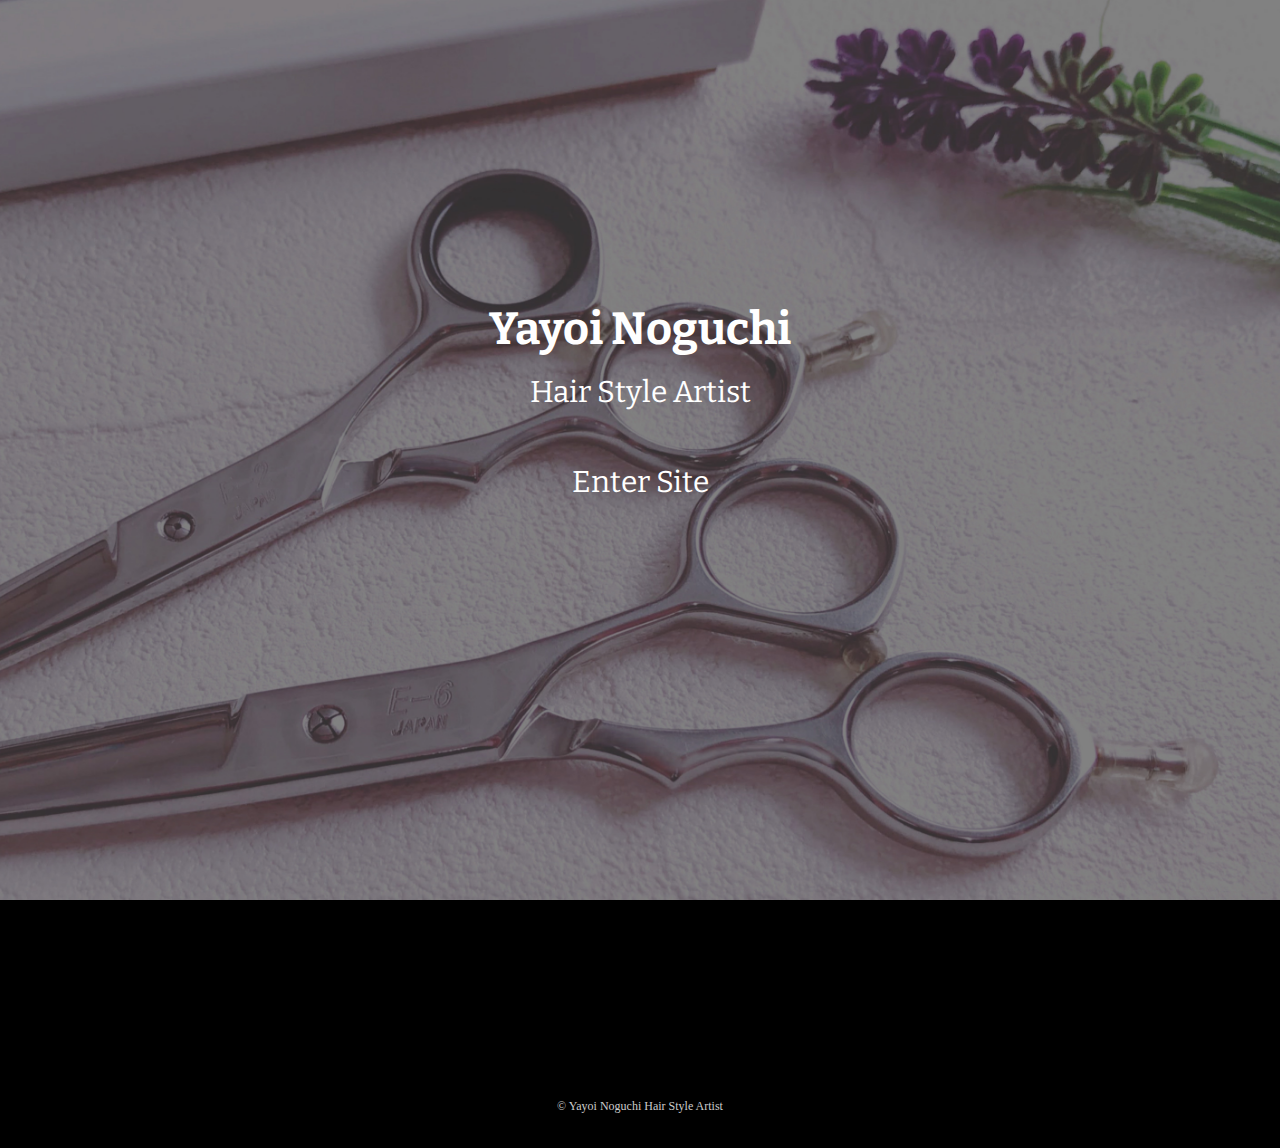
<file: index.html>
<!-- フルスクリーンページ -->
<!DOCTYPE html>
<html>

  <head>
    <meta charset="UTF-8">
    <meta name="viewport" content="width=device-width,initial-scale=1"><!-- viewportの設定 -->
    <title>Yayoi Noguchi|Hair Style Artist</title>
    <link href="https://fonts.googleapis.com/css2?family=Bitter:wght@400;700&display=swap" rel="stylesheet"><!-- GoogleFonts -->
    <link href="css/style.css" rel="stylesheet">
    <link href="images/favicon-b.ico" rel="shortcut icon">
  </head>

  <body id="index">

    <!--header-->
<!-- 
    <header>
      <div class="logo"><a href="index.html"><img src="images/logo-b.png" alt="S design labo"></a></div>
      <nav>
        <ul class="global-nav">
          <li><a href="portfolio.html">Portfolio</a></li>
          <li><a href="about.html">About</a></li>
          <li><a href="contact.html">Contact</a></li>
        </ul>
      </nav>
    </header> -->

    <!--header-->

    <!--wrap-->

    <div id="wrap">
      <div class="content">
        <h1>Yayoi Noguchi</h1>
        <p>Hair Style Artist</Style></p>
        <div class="enter"><a href="gallery.html">Enter Site</a></div>
        <!-- <p class="btn"> <a href="portfolio.html">My Portfolio</a></p> -->
      </div>
    </div>

    <!--wrap-->

    <!--footer-->

    <footer>
      <!-- <nav>
        <ul class="SNS">
          <li><a href="https://github.com/7sprinkle"><img src="images/GitHub-logo.png" alt="齊藤裕希GitHubアカウント" class=""></a></li>
          <li><a href="https://www.instagram.com/zetsuken0507/"><img src="images/Instagram-logo.png" alt="齊藤裕希Instagramアカウント" class=""></a></li>
          <li><a href="https://twitter.com/AfDvMDgssmpGFT0"><img src="images/Twitter-logo.png" alt="齊藤裕希twitterアカウント" class=""></a></li>
        </ul>
      </nav> -->
      <small>&copy; Yayoi Noguchi Hair Style Artist</small>
    </footer>

    <!-- footer -->
  </body>
</html>
</file>
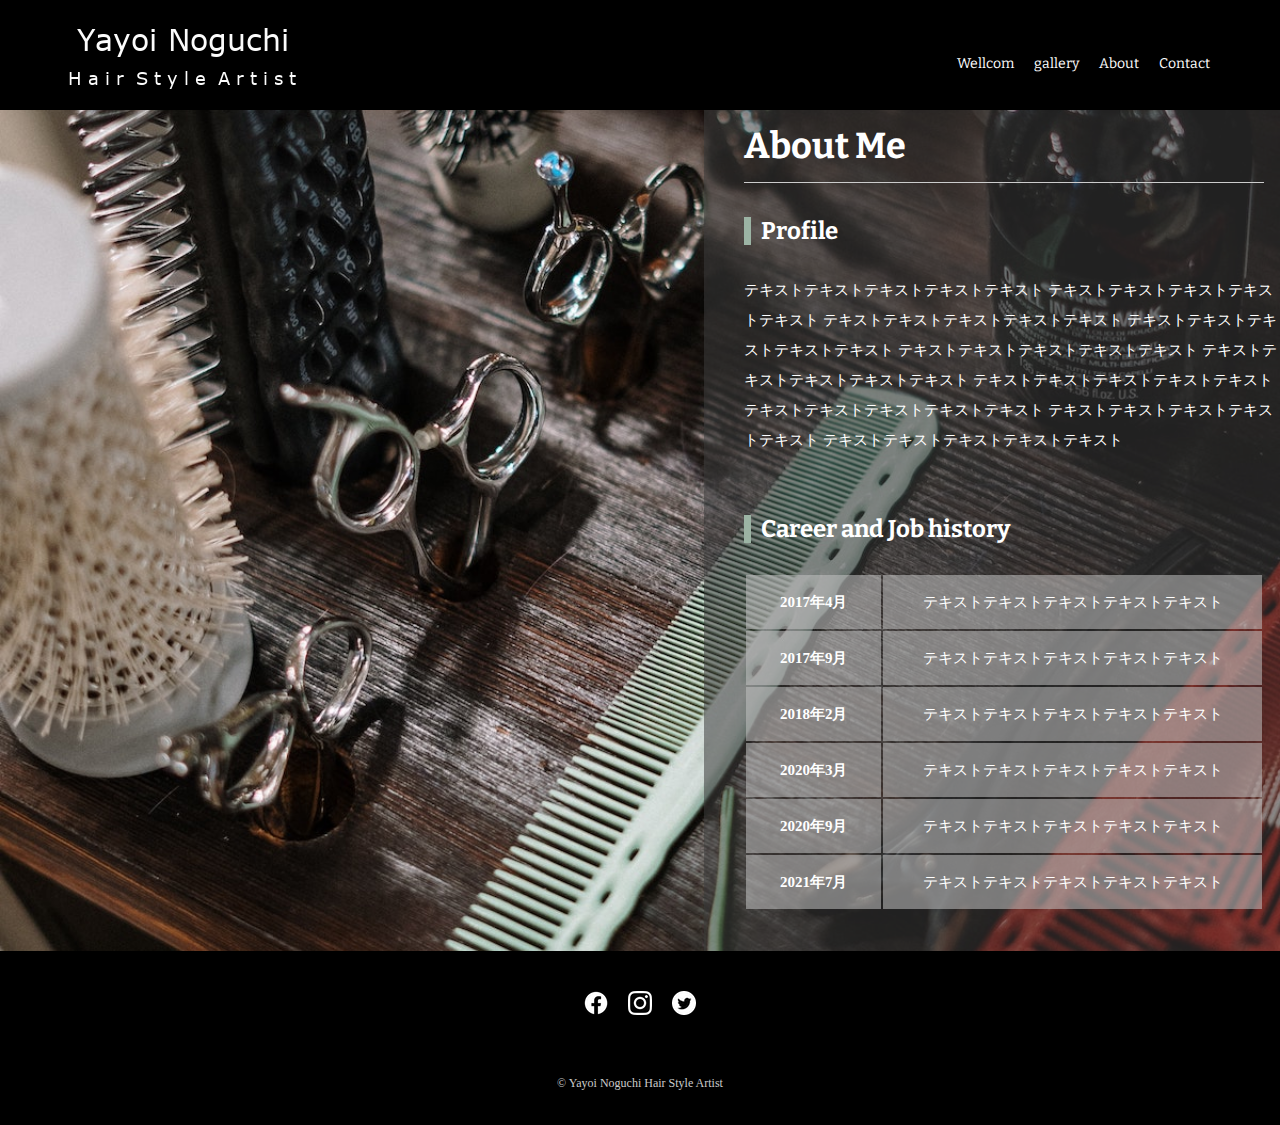
<file: about.html>
<!-- ジングルカラム -->
<!DOCTYPE html>
<html>
  <head>
    <meta charset="UTF-8">
    <meta name="viewport" content="width=device-width,initial-scale=1"><!-- viewportの設定 -->
    <title>About|Yayoi Noguchi|Hair Style Artist</title>
    <link href="https://fonts.googleapis.com/css2?family=Bitter:wght@400;700&display=swap" rel="stylesheet"><!-- GoogleFonts -->
    <link href="css/style.css" rel="stylesheet">
    <link href="images/favicon-b.ico" rel="shortcut icon">
  </head>

  <body id="about">

    <!--header-->

    <header>
      <div class="logo"><a href="index.html"><img src="images/logo_c.png" alt="Yayoi Noguchi|Hair Style Artist"></a></div>
      <nav>
        <ul class="global-nav">
          <li><a href="index.html">Wellcom</a></li>
          <li><a href="gallery.html">gallery</a></li>
          <li><a href="about.html">About</a></li>
          <li><a href="contact.html">Contact</a></li>
      </nav>
    </header>

    <!--header-->

    <!--wrap-->

    <div id="wrap">
      <div class="content">
        <div class="main-center">
          <h1>About Me</h1>
          <section class="profile clearfix">
            <div class="profile-txt">
              <h2 class="icon">Profile</h2>
              <p>
                テキストテキストテキストテキストテキスト
                テキストテキストテキストテキストテキスト
                テキストテキストテキストテキストテキスト
                テキストテキストテキストテキストテキスト
                テキストテキストテキストテキストテキスト
                テキストテキストテキストテキストテキスト
                テキストテキストテキストテキストテキスト
                テキストテキストテキストテキストテキスト
                テキストテキストテキストテキストテキスト
                テキストテキストテキストテキストテキスト
              </p>
            </div>
          </section>
          <section class="career clearfix">
            <h2 class="icon">Career and Job history</h2>
            <table>
              <tr>
                <th>2017年4月</th>
                <td>テキストテキストテキストテキストテキスト</td>
              </tr>
              <tr>
                <th>2017年9月</th>
                <td>テキストテキストテキストテキストテキスト</td>
              </tr>
              <tr>
                <th>2018年2月</th>
                <td>テキストテキストテキストテキストテキスト</td>
              </tr>
              <tr>
                <th>2020年3月</th>
                <td>テキストテキストテキストテキストテキスト</td>
              </tr>
              <tr>
                <th>2020年9月</th>
                <td>テキストテキストテキストテキストテキスト</td>
              </tr>
              <tr>
                <th>2021年7月</th>
                <td>テキストテキストテキストテキストテキスト</td>
              </tr>
            </table>
          </section>
        </div>
      </div>
    </div>

    <!--wrap-->

    <!--footer-->

    <footer>
      <nav>
        <ul class="sns">
          <li><a href=""><img src="images/f_logo_white.png" alt=""></a></li>
          <li><a href=""><img src="images/i-logo_white.png" alt=""></a></li>
          <li><a href=""><img src="images/t_logo_white.png" alt=""></a></li>
        </ul>
      </nav>
      <small>&copy; Yayoi Noguchi Hair Style Artist</small>
    </footer>

    <!--footer-->

  </body>
</html>
</file>
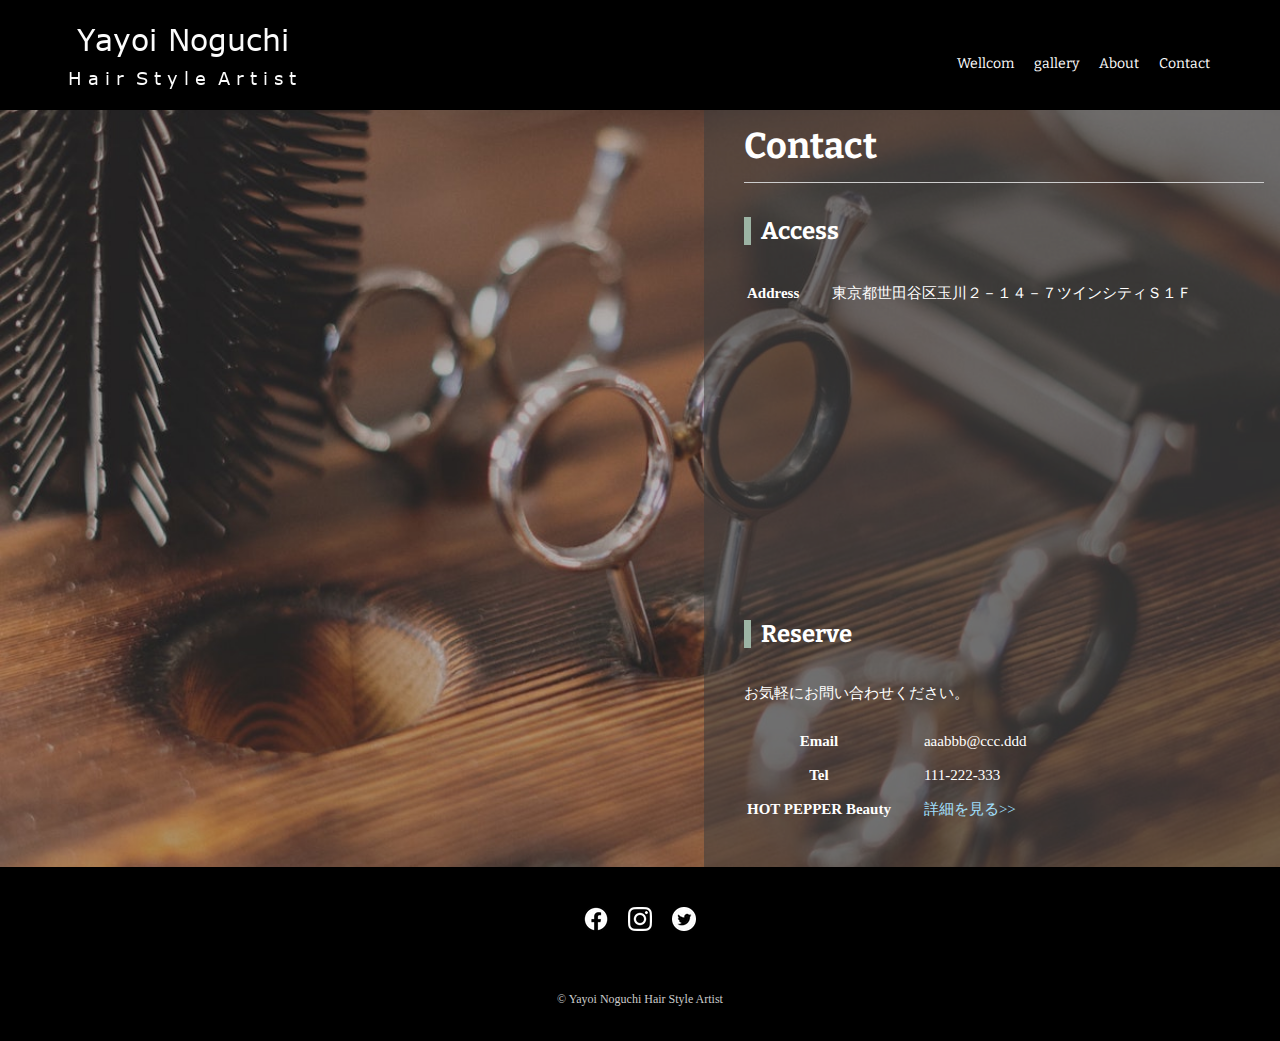
<file: contact.html>
<!DOCTYPE html>
<html>
  <head>
    <meta charset="UTF-8">
    <meta name="viewport" content="width=device-width,initial-scale=1"><!-- viewportの設定 -->
    <title>Contact|Yayoi Noguchi|Hair Style Artist</title>
    <link href="https://fonts.googleapis.com/css2?family=Bitter:wght@400;700&display=swap" rel="stylesheet"><!-- GoogleFonts -->
    <link href="css/style.css" rel="stylesheet">
    <link href="images/favicon-b.ico" rel="shortcut icon"><!-- ファビコンリンク -->
  </head>
  <body id="contact">

    <!--header-->

    <header>
      <div class="logo"><a href="index.html"><img src="images/logo_c.png" alt="|Yayoi Noguchi|Hair Style Artist"></a></div>
      <nav>
        <ul class="global-nav">
          <li><a href="index.html">Wellcom</a></li>
          <li><a href="gallery.html">gallery</a></li>
          <li><a href="about.html">About</a></li>
          <li><a href="contact.html">Contact</a></li>
        </ul>
      </nav>
    </header>

    <!--header-->

    <!--wrap-->

    <div id="wrap">
      <div class="content">
       <div class="main-center">
         <h1>Contact</h1>
         <section class="access clearfix">
           <h2 class="icon">Access</h2>
           <table>
             <tr>
               <th>Address</th>
               <td>東京都世田谷区玉川２－１４－７ツインシティＳ１Ｆ</td>
              </tr>
            </table>
            <iframe src="https://www.google.com/maps/embed?pb=!1m18!1m12!1m3!1d3243.58710071479!2d139.62765941561085!3d35.61325044130403!2m3!1f0!2f0!3f0!3m2!1i1024!2i768!4f13.1!3m3!1m2!1s0x6018f4155346b531%3A0xddaac31f51c7af8b!2sinsence%20glue!5e0!3m2!1sja!2sjp!4v1648800150824!5m2!1sja!2sjp" width="460" height="220" style="border:0;" allowfullscreen="" loading="lazy" referrerpolicy="no-referrer-when-downgrade"></iframe>
          </section>
          <section class="reserve clearfix">
            <h2 class="icon">Reserve</h2>
            <p>お気軽にお問い合わせください。</p>
           <table>
            <tr>
              <th>Email</th>
              <td>aaabbb@ccc.ddd</td>
             </tr>
             <tr>
              <th>Tel</th>
              <td>111-222-333</td>
             </tr>
             <tr>
              <th>HOT PEPPER Beauty</th>
              <td><a href="https://beauty.hotpepper.jp/slnH000051010/stylist/T000710889/">詳細を見る>></a></td>
             </tr>
           </table>
         </section>
       </div>
      </div>
    </div>

    <!--wrap-->

    <!--footer-->

    <footer>
      <nav>
        <ul class="sns">
          <li><a href=""><img src="images/f_logo_white.png" alt=""></a></li>
          <li><a href=""><img src="images/i-logo_white.png" alt=""></a></li>
          <li><a href=""><img src="images/t_logo_white.png" alt=""></a></li>
        </ul>
      </nav>
      <small>&copy; Yayoi Noguchi Hair Style Artist</small>
    </footer>

    <!--footer-->

  </body>
</html>
</file>
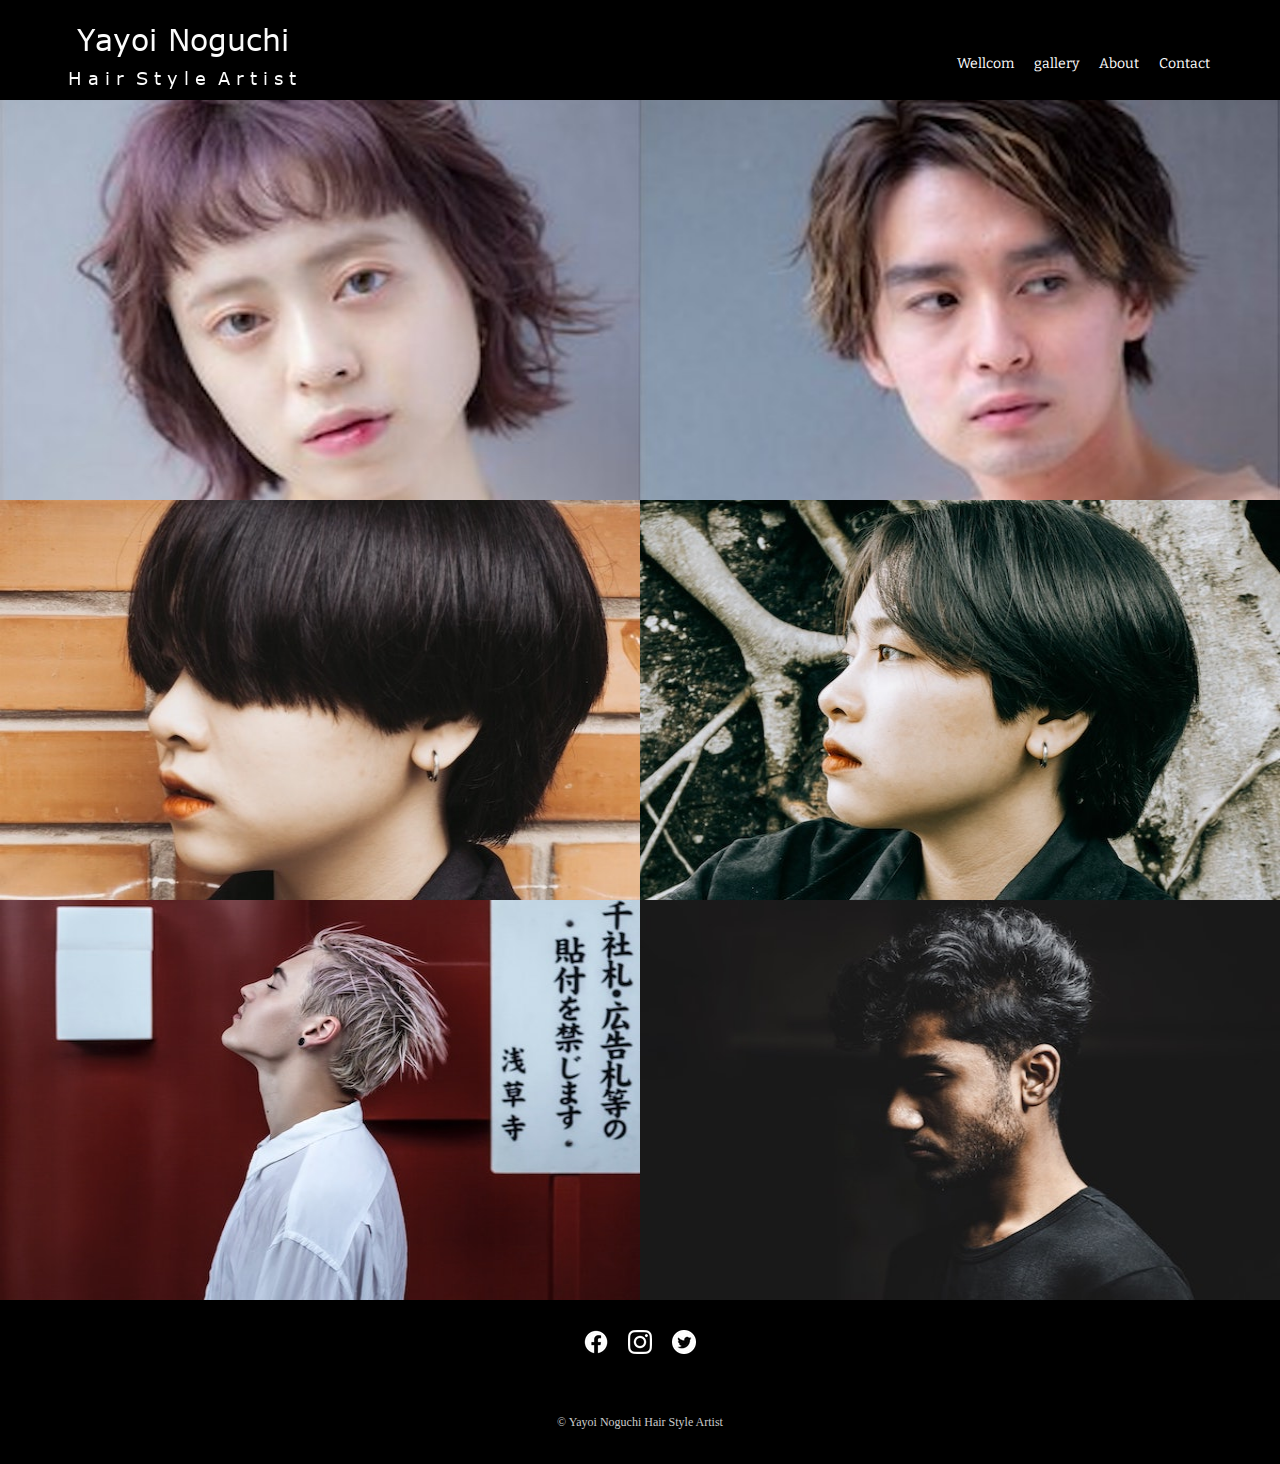
<file: gallery.html>
<!DOCTYPE html>
<html lang="ja">
  <head>
    <meta charset="UTF-8">
    <!-- <meta name="viewport" content="width=device-width,initial-scale=1">viewportの設定 -->
    <meta name="viewport" content="width=device-width, initial-scale=1, shrink-to-fit=no">
    <title>Gallery|Yayoi Noguchi|Hair Style Artist</title>
    <link href="https://fonts.googleapis.com/css2?family=Bitter:wght@400;700&display=swap" rel="stylesheet"><!-- GoogleFonts -->
    <link rel="stylesheet" href="https://stackpath.bootstrapcdn.com/bootstrap/4.5.0/css/bootstrap.min.css" integrity="sha384-9aIt2nRpC12Uk9gS9baDl411NQApFmC26EwAOH8WgZl5MYYxFfc+NcPb1dKGj7Sk" crossorigin="anonymous">
    <link href="css/style.css" rel="stylesheet">
    <link href="images/favicon-b.ico" rel="shortcut icon"><!-- ファビコンリンク -->
  </head>
  <script src="https://code.jquery.com/jquery-3.5.1.slim.min.js" integrity="sha384-DfXdz2htPH0lsSSs5nCTpuj/zy4C+OGpamoFVy38MVBnE+IbbVYUew+OrCXaRkfj" crossorigin="anonymous"></script>
  <script src="https://cdn.jsdelivr.net/npm/popper.js@1.16.0/dist/umd/popper.min.js" integrity="sha384-Q6E9RHvbIyZFJoft+2mJbHaEWldlvI9IOYy5n3zV9zzTtmI3UksdQRVvoxMfooAo" crossorigin="anonymous"></script>
  <script src="https://stackpath.bootstrapcdn.com/bootstrap/4.5.0/js/bootstrap.min.js" integrity="sha384-OgVRvuATP1z7JjHLkuOU7Xw704+h835Lr+6QL9UvYjZE3Ipu6Tp75j7Bh/kR0JKI" crossorigin="anonymous"></script>
  <body id="gallery">

    <!--header-->

    <header>
      <div class="logo"><a href="index.html"><img src="images/logo_c.png" alt="|Yayoi Noguchi|Hair Style Artist"></a></div>
      <nav>
        <ul class="global-nav">
          <li><a href="index.html">Wellcom</a></li>
          <li><a href="gallery.html">gallery</a></li>
          <li><a href="about.html">About</a></li>
          <li><a href="contact.html">Contact</a></li>
        </ul>
      </nav>
    </header>

    <!--header-->

    <!--wrap-->
    <div class="container">
      <div class="area1"><img src="images/pic_1.jpg" alt="" width="640" height="400"></div>
      <div class="area2"><img src="images/pic_2.jpg" alt="" width="640" height="400"></div>
      <div class="area3"><img src="images/pic_3.jpg" alt="" width="640" height="400"></div>
      <div class="area4"><img src="images/pic_4.jpg" alt="" width="640" height="400"></div>
      <div class="area5"><img src="images/pic_5.jpg" alt="" width="640" height="400"></div>
      <div class="area6"><img src="images/pic_6.jpg" alt="" width="640" height="400"></div>
      <div class="area7"><img src="images/pic_7.jpg" alt="" width="640" height="400"></div>
      <div class="area8"><img src="images/pic_8.jpg" alt="" width="640" height="400"></div>
      <div class="area9"><img src="images/pic_9.jpg" alt="" width="640" height="400"></div>
    </div>
    <!--footer-->

    <footer>
      <nav>
        <ul class="sns">
          <li><a href=""><img src="images/f_logo_white.png" alt=""></a></li>
          <li><a href=""><img src="images/i-logo_white.png" alt=""></a></li>
          <li><a href=""><img src="images/t_logo_white.png" alt=""></a></li>
        </ul>
      </nav>
      <small>&copy; Yayoi Noguchi Hair Style Artist</small>
    </footer>

    <!--footer-->

  </body>
</html>
</file>
<file: css/style.css>
@charset "utf-8";

/* ベーススタイル指定 */
body{
  margin: 0;
  padding: 0;
  background-color: #000000;
  color: #333333;
  font-size: 15px;
  line-height: 2;
}

/* リセットCSS */
p,h1,h2,h3,h4,h5,h6 {
  margin-top: 0;
}

img{
  vertical-align: top;/* 垂直方向揃え指定 */
}

ul{
  margin: 0;
  padding: 0;
}

/* リンクの書式・装飾指定 */
a{/* 通常時 */
  color: #3583aa;
  text-decoration: none;
}

a:visited{/* 訪問済 */
  color: #788d98;
}

a:hover{/* ホバー時 */
  text-decoration: underline;
}

/* headerエリアのスタイル指定 */
header{
  width: auto;
  padding: 0 60px;
  height: 100px;
  text-align: right;
}

/* class属性をセレクタにする　.クラス名{} */
/* ロゴを左寄せ */
.logo{
  float: left;
  margin-top: 10px;
}
/* メニューを右寄せ */
.global-nav{
  display: inline-block;
  text-align: right;
  margin-top: 50px;
}
/* メニュー項目を横並びに */
.global-nav li{
  float: left;
  margin: 0 10px;
  font-size: 14px;
  list-style: none;/*行頭アイコン非表示*/
  font-family: 'Bitter', serif;/*GoogleFonts*/
}

/* メニューのリンクカラーだけ白に指定 */
.global-nav li a{
  color: #ffffff;
}

.global-nav li a:hover{
  border-bottom: 1px solid #ffffff;
  padding-bottom: 2px;
  text-decoration: none;/*下線を解除*/
}


/* コンテンツエリア(wrap)のスタイル指定 */
/* id属性をセレクタにする #id名{} */
#wrap{/*子孫セレクタ*/
  clear: both;/* floatによる左右への回り込みを解除 */
  /* background-color: #ffffff; */
  /* background-image: url(../images/wallpaper-color.jpeg); */
  /* background-attachment: fixed; */
  /* margin-top: 110px; */
  padding: 10px 0;
}

.content{
  width: auto;
  margin: 0 auto;
}

/* footerエリアのスタイル指定 */
footer{
  text-align: center;/*文字の中央揃え*/
  color: #ffffff;
  padding: 30px 0;/*内側上下に余白*/
  background-color: #000000;/* 背景色を指定 */
  margin: 0 auto;
}

.sns {
  display: inline-block;
  text-align: center;
}

.sns li{
  float: left;
  margin: 0 10px;
  list-style: none;/*行頭アイコン非表示*/
  font-family: 'Bitter', serif;/*GoogleFonts*/
}

.sns li a{
  color: #ffffff;
}

.sns li a:hover{
  text-decoration: none;/*下線を解除*/
}
/* コピーライト表記フォントサイズ調整 */
footer small{
  padding-top: 40px;
  font-size: 12px;
  color: #cccccc;
  display: block;
  clear: both;
}

/* topページのスタイル指定 */
/* 背景画像設定 */
#index {
  background-image: url(../images/bg-index-e.jpg);/* 背景画像指定 */
  background-repeat: no-repeat;/* 画像の繰り返し解除 */
  background-position: center center;/* 画像開始位置指定 */
  background-attachment: fixed;/* 背景画像固定 */
  background-size: cover;/* 背景画像大きさ指定 */
}

#index #wrap {
  width: auto;
  
}

#index .content{
  width: max-content;
  margin-top: 24%;
  padding-bottom: 40%;
}


/* footerの要素を左に寄せる */
#index footer{
  width: auto;
  margin: 0 auto;/* 上部に余白 */
  text-align: center;
  background-color: transparent;/* footerエリアの背景色を透過 */
}

#index h1{/*子孫セレクタ*/
  font-size: 45px;
  line-height: 1;
  color: #ffffff;
  font-family: 'Bitter', serif;
  margin-bottom: 10px;
  border: none;/* h1下の下線を削除 */
}

#index p{
  font-size: 30px;
  color: #ffffff;
  font-family: 'Bitter', serif;
  text-align: center;
}

#index .enter  {
  font-size: 30px;
  color: #ffffff;
  font-family: 'Bitter', serif;
  text-align: center;
}

#index a {
  font-size: 30px;
  color: #ffffff;
  font-family: 'Bitter', serif;
  text-align: center;
}
#index a:hover {
  font-size: 30px;
  color: #cccccc;
  font-family: 'Bitter', serif;
  text-align: center;
  text-decoration: none;
}

/* #gallery  */
.container {
  margin: 0;
  padding: 0;
  display: grid;
  grid-template-columns: 1fr 1fr 1fr;
  grid-template-rows: 1fr 1fr 1fr;
  gap: 0px 0px;
  grid-auto-flow: row;
  grid-template-areas:
    "area1 area2 area3"
    "area4 area5 area6"
    "area7 area8 area9";
}

.area1 {
  grid-area: area1;
}

.area2 {
  grid-area: area2;
}

.area3 {
  grid-area: area3;
}

.area4 {
  grid-area: area4;
}

.area5 {
  grid-area: area5;
}

.area6 {
  grid-area: area6;
}

.area7 {
  grid-area: area7;
}

.area8 {
  grid-area: area8;
}

.area9 {
  grid-area: area9;
}



#about .content {
  width: auto;
  background-image: url(../images/bg-about-b.jpg);
  background-repeat: no-repeat;/* 画像の繰り返し解除 */
  background-position: center center;/* 画像開始位置指定 */
  background-attachment: fixed;/* 背景画像固定 */
  background-size: 100% auto;/* 背景画像大きさ指定 */
}
/* メインエリアの幅を指定 */
.main-center {
  background-color: rgba(61, 61, 61, 0.55);
  color: #ffffff;
  width: 520px;
  padding: 0 40px 5px;
  margin: 0 10% 0 55%;
}
/* 大見出しのスタイル指定 */
h1 {
  font-family: 'Bitter', serif;
  font-size: 36px;
  border-bottom: 1px solid #cccccc;
}
/* 中見出しのスタイル指定 */
h2 {
  font-family: 'Bitter', serif;
  font-size: 24px;
}
/* 中見出しのアイコン */
.icon:before {
  content: "";
  padding-right: 10px;
  border-left: 7px solid #9cb4a4;
}

/* プロフィールセクションレイアウト */
/* プロフィール文の横幅調整と左寄せ */
#about .profile-txt {
  width: 540px;
  float: left;
}
/* 「代表：山田太郎」を太字にする */
#about .profile-txt span {
  font-weight: bold;
}
/* プロフィール写真を右に配置する */
#about .profile-image {
  float: right;
}
/* 「 Career and job history」の回り込みを解除 */
.clearfix:after {
  content: "";
  display: block;
  clear: both;
}
/* セクション間の余白を調整 */
section {
  margin-bottom: 35px;
}

/* 表の装飾 */
/* 見出しセルのスタイル指定 */

#about .career th {
  width: 240px;/* 見出しセルの幅 */
  background-color: rgba(195, 195, 195, 0.55);
  padding: 12px 0;/* 見出しセルの上下幅 */
  /* border: 1px solid rgba(195, 195, 195, 0.55);見出しセルの罫線を装飾 */
}
/* データセルのスタイル指定 */
#about .career td {
  width: 660px;/* 横幅 */
  padding: 12px 0 12px 40px;/* 上下幅 */
  background-color: rgba(195, 195, 195, 0.55);
  /* border: 0px solid rgba(195, 195, 195, 0.55);罫線 */
}


/* index.htmlに影響をあたえている部分を修正 */
#index #wrap {
  background-color: transparent;/* 背景を透明にする */
  margin-top: 0;/* 余白の設定を解除 */
  padding: 0;/* 余白の設定を解除 */
}


/* お問合せページのスタイル指定 */
#contact .content {
  width: auto;
  background-image: url(../images/bg-contact-b.jpg);
  background-repeat: no-repeat;/* 画像の繰り返し解除 */
  background-position: center center;/* 画像開始位置指定 */
  background-attachment: fixed;/* 背景画像固定 */
  background-size: 100% auto;/* 背景画像大きさ指定 */
}

/* アクセスセクションのレイアウト */
#contact .access table {
  float: left;/* table要素を左寄せ */
}
/* 表組みを装飾 */
#contact .access th
#contact .access td {
  text-align: left;/* テキスト表示位置左よせ */
  vertical-align: top;/* テキスト表示位置上端揃え */
  line-height:2.5 ;/* 行間指定 */
}
/* 見出しせるとデータセルの間に余白を入れる */
#contact .access td {
  padding-left: 30px;
}
/* マップの表示位置を調整 */
#contact .access iframe {
  display: block;
  margin: 80px auto 20px;
  max-width: 100%;
}

#contact .reserve table {
  width: auto;
  /* background-color: rgba(194, 194, 194, 0.55); */
  float: left;/* table要素を左寄せ */
}
/* 表組みを装飾 */
#contact .reserve th
#contact .reserve td {
  text-align: left;/* テキスト表示位置左よせ */
  vertical-align: top;/* テキスト表示位置上端揃え */
  line-height:2.5 ;/* 行間指定 */
  width: auto;
}
/* 見出しせるとデータセルの間に余白を入れる */
#contact .reserve td {
  padding-left: 30px;
}

#contact .reserve a {
  color: #a2e0ff;
}


/* メディアクエリ レスポンシブ対応 */
@media screen and (max-width:600px) {/* 画面サイズが600px以下の場合に適用 */
  
  body {
    font-size: 3.5vw;
  }

  h1 {
    font-size: 7.2vw;
  }

  h2 {
    font-size: 6vw;
  }
  /* headerの幅と左右のmargin指定 */
  header {
    width: auto;
    margin: 0 5%;
  }
  /* ロゴの位置を調整 */
  .logo {
    float: none;/* float解除 */
    margin-top: 20px;
    text-align: center;/* 中央揃え */
  }
  /* ナビの位置を調整 */
  .global-nav {
    float: none;/* float解除 */
    margin: 10px 0 20px 0;
    text-align: center;/* 中央揃え */
  }

  .global-nav li {
    display: inline;/* インライン要素に変更 */
    float: none;/* float解除 */
    margin: 0 8px;
  }
  /* コンテンツ全体の表示位置調整 */
  #wrap {
    margin-top: 40px;
    padding: 35px 0 0;
  }
  /* コンテンツエリアの横幅指定 */
  .content {
    width: 100%;
  }
  /* メインエリアの横幅・余白指定 */
  .main {
    float: none;
    width: auto;
    margin: 0 5%;
  }
  /* 画像の調整 */
  h2 img {
    max-width: 100%;
  }
  /* メインビジュアル入れ替え */
  #portfolio {
    background-image: url(../images/bg-portfolio-sp.jpg);
  }
  /* サイドバーの位置・幅調整 */
  .sidebar {
    width: auto;
    float: none;/* float解除 */
    margin: 0;
    padding: 30px 10% 10px;/* 上30px 左右10％ 下10px */
    background-color: #f7f6f4;/* 背景色指定 */
  }
}
</file>
